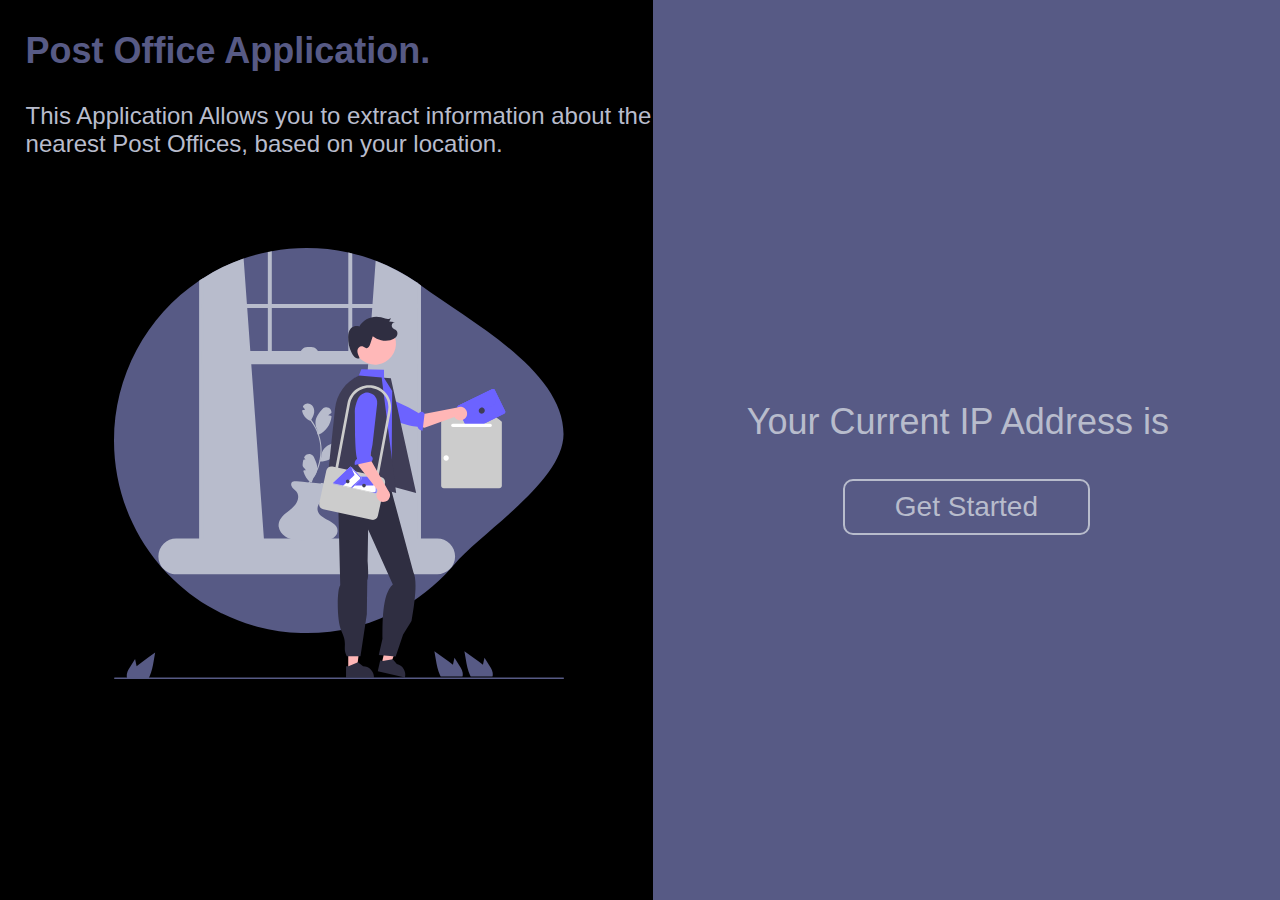
<file: index.html>
<!DOCTYPE html>
<html lang="en">
<head>
    <meta charset="UTF-8">
    <meta name="viewport" content="width=device-width, initial-scale=1.0">
    <title>Your Current IP</title>
    <style>
        *{
            font-family: 'Gill Sans', 'Gill Sans MT', Calibri, 'Trebuchet MS', sans-serif;
        }
        body{
            margin: 0px;
            display: flex;
            justify-content: space-between;
        }
        .left {
            width: 50vw;
            height: 100vh;
            display: flex;
            flex-direction: column;
            align-items: flex-start;
            background-color: black;
            padding-left: 2%;
        }
        .left img {
            width: 50vh;
            align-self: center;
            margin-top: 10vh;
        }
        .left p {
            color: rgba(184, 188, 204, 1);
            font-size: 24px;
            font-weight: 400;
            margin: 0;
        }
        .left h2 {
            color: rgba(87, 90, 133, 1);
            font-size: 36px;
            font-weight: 700;
        }
        /* Right Side */
        .right {
            display: flex;
            flex-direction: column;
            width: 50vw;
            background: rgba(87, 90, 133, 1);
            justify-content: center;
            align-items: center;
        }
        .ipAdd {
            display: flex;
            font-size: 36px;
            font-weight: 400;
        }
        #text {
           color: rgba(184, 188, 204, 1);
        }
        #ip {
            color: rgba(255, 255, 255, 1);
        }
        button {
            color: rgba(184, 188, 204, 1);
            background-color: transparent;
            border: 2px solid rgba(184, 188, 204, 1);
            border-radius: 10px;
            font-size: 28px;
            font-weight: 400;
            padding: 10px 50px;
            cursor: pointer;
            text-decoration: none;
        }
    </style>
    <script src="https://ajax.googleapis.com/ajax/libs/jquery/3.2.1/jquery.min.js"></script>
    
    <!-- Script for getting current IP -->
    <script>
     
    /* Add "https://api.ipify.org?format=json" statement
               this will communicate with the ipify servers in
               order to retrieve the IP address $.getJSON will
               load JSON-encoded data from the server using a
               GET HTTP request */
                
    $.getJSON("https://api.ipify.org?format=json", function(data) {
         
        // Setting text of element P with id ip
        $("#ip").html(data.ip);

        localStorage.setItem("currentIp", data.ip);
    })
    </script>
</head>
<body>
    <!-- Left Side -->
    <div class="left">
        <h2>Post Office Application.</h2>
        <p>This Application Allows you to extract information about the nearest Post Offices, based on your location.</p>
        <img src="img/undraw_messenger_re_8bky 1.svg" alt="">
    </div>

    <!-- Right Side -->
    <div class="right" id="right">
        <div class="ipAdd">
            <p id="text">Your Current IP Address is &ThinSpace;</p>
            <p id="ip"></p>
        </div>
        <a href="./map.html"><button onclick="getIPDetails()">Get Started</button></a>
        <!-- <button onclick="getIPDetails()">Get Started</button> -->
    </div>
</body>
</html>
</file>
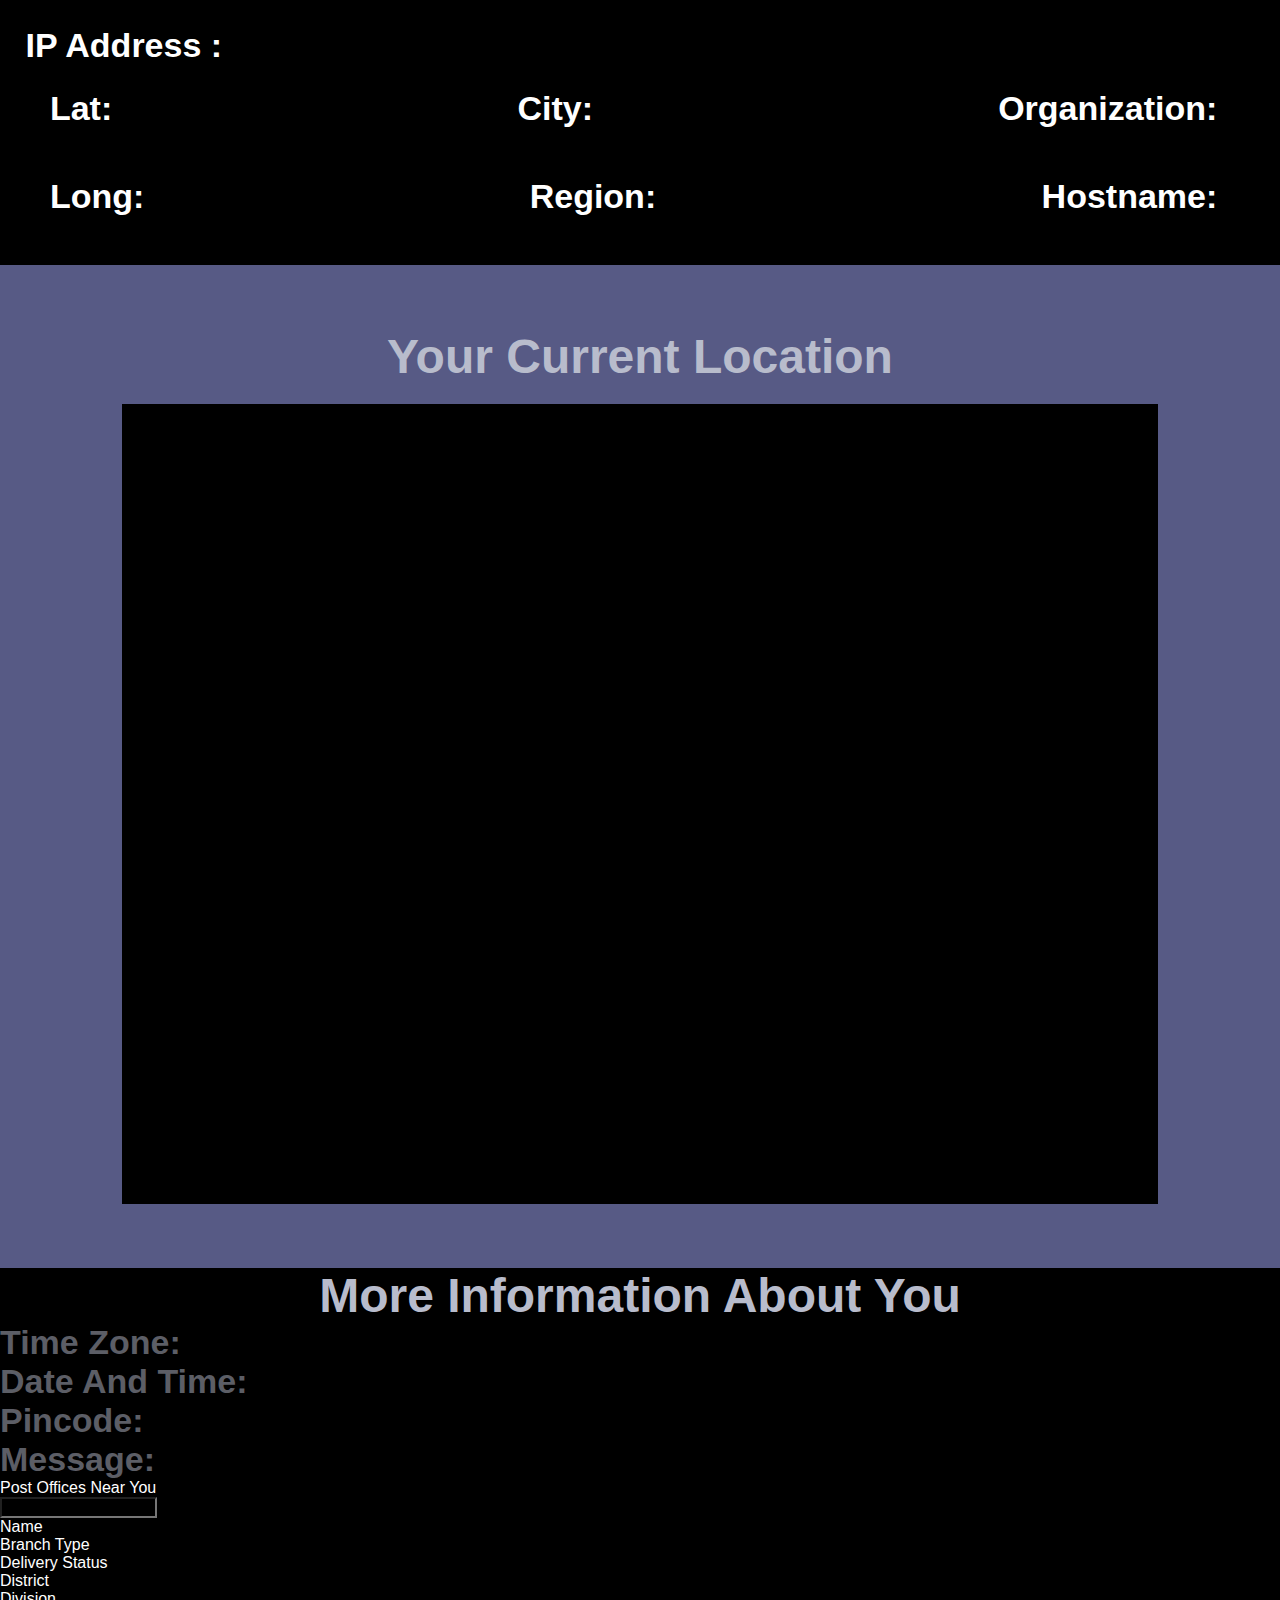
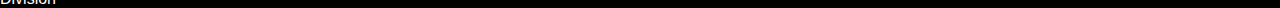
<file: map.html>
<!DOCTYPE html>
<html lang="en">
<head>
    <meta charset="UTF-8">
    <meta name="viewport" content="width=device-width, initial-scale=1.0">
    <title>Welcome To Post Office Locator</title>
    <link rel="stylesheet" href="style.css">
</head>
<body>
    <div id="ipDetails">
        <p id="ip">IP Address : </p>
        <div id="details">
            <div class="first-line">
                <p id="lat">Lat: </p>
                <p id="city">City: </p>
                <p id="org">Organization: </p>
            </div>
            <div class="second-line">
                <p id="long">Long: </p>
                <p id="region">Region: </p>
                <p id="hostname">Hostname: </p>
            </div>
        </div>
    </div>
    <div id="map">
        <p>Your Current Location</p>
        <iframe src="https://maps.google.com/maps?q=35.856737, 10.606619&z=15&output=embed"
        width="90%" 
        height="800" 
        frameborder="0" 
        style="border:0"></iframe>
    </div>
    <div id="moreInfo">
        <p>More Information About You</p>
        <div>
            <p id="timeZone">Time Zone:</p>
            <p id="dateTime">Date And Time:</p>
            <p id="pinCode">Pincode:</p>
            <p id="message">Message:</p>
        </div>
    </div>
    <div id="postOfficeList">
        <p>Post Offices Near You</p>
        <input type="text" name="" id="searcbox">
        <div id="postOfficeList">
            <div class="postOffice-card">
                <p>Name</p>
                <p>Branch Type</p>
                <p>Delivery Status</p>
                <p>District</p>
                <p>Division</p>
            </div>
        </div>
    </div>
    <script src="script.js"></script>
</body>
</html>
</file>
<file: style.css>
* {
    margin: 0px;
    background-color: black;
    color: white;
    font-family: 'Gill Sans', 'Gill Sans MT', Calibri, 'Trebuchet MS', sans-serif;
}

body {
    display: flex;
    flex-direction: column;
}

#ipDetails {
    display: flex;
    flex-direction: column;
    padding: 2%;
    font-weight: 700;
    font-size: 34px;
}

#details {
    display: flex;
    flex-direction: column;
    width: 95vw;
}

.first-line,.second-line {
    padding: 2%;
    display: flex;
    justify-content: space-between;
}

#map {
    /* width: 88vw; */
    /* height: 80vh; */
    padding: 5vw;
    display: flex;
    flex-direction: column;
    justify-content: center;
    align-items: center;
    background-color: rgba(87, 90, 133, 1);
}

#map p {
    background-color: transparent;
    font-size: 48px;
    font-weight: 700;
    color: rgba(184, 188, 204, 1);
    margin-bottom: 20px;
}

/* Mpre Info */
#moreInfo {
    display: flex;
    flex-direction: column;
}

#moreInfo>p {
    align-self: center;
    font-size: 48px;
    font-weight: 700;
    color: rgba(184, 188, 204, 1);
}

#moreInfo>div p {
    color: rgba(184, 188, 204, 0.5);
    font-weight: 700;
    font-size: 34px;
}
</file>
